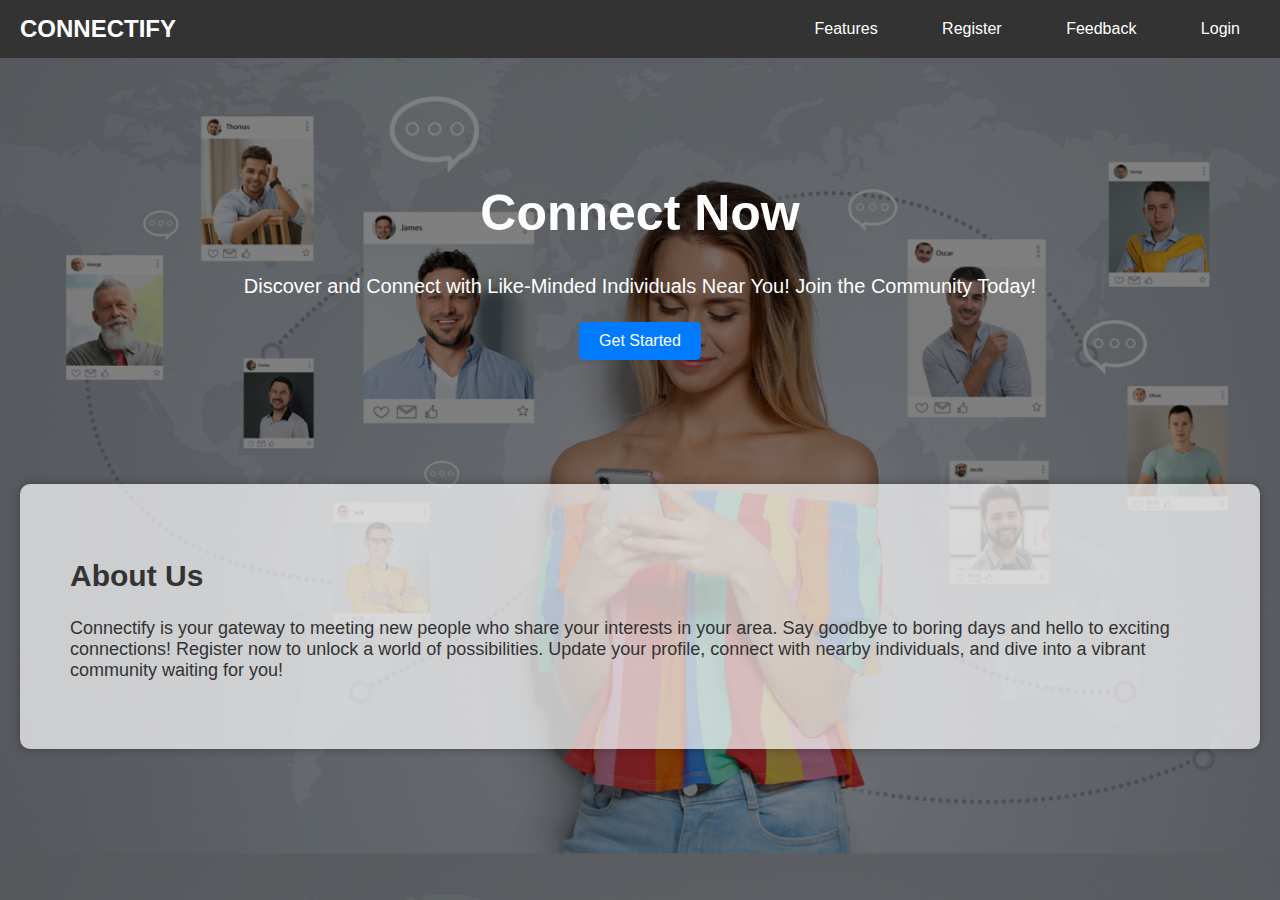
<file: index.html>
<!DOCTYPE html>
<html lang="en">
<head>
<meta charset="UTF-8">
<meta name="viewport" content="width=device-width, initial-scale=1.0">
<title>Connectify</title>
<style>
  body { 
    font-family: Arial, sans-serif; 
    background: url('background.jpg') rgba(0, 0, 0, 0.5); /* Adjusted background color */
    background-size: cover;
    background-blend-mode: multiply; /* Darken the background */
    margin: 0;
    padding: 0;
  }
  .navbar { 
    background-color: #333; 
    padding: 10px; 
    color: white; 
    display: flex; 
    justify-content: space-between; 
    align-items: center;
    position: fixed;
    width: 100%;
    top: 0;
    z-index: 9999;
    transition: background-color 0.3s ease;
  }
  .navbar a { 
    color: white; 
    text-decoration: none; 
    margin: 0 10px; 
    transition: color 0.3s ease;
  }
  .navbar a:hover { 
    text-decoration: underline; 
    color: #ffc107; /* Yellow on hover */
  }
  .logo {
    font-size: 24px;
    font-weight: bold;
    color: #ffc107; /* Yellow */
    margin-left: 20px; /* Adjust as needed */
    text-decoration: none;
    text-transform: uppercase;
  }
  .nav-items { 
    margin-right: 20px; /* Adjust as needed */
  }
  .join-btn, .feature-btn, .register-btn, .feedback-btn { 
    background-color: #333; 
    color: white; 
    padding: 10px 20px; 
    text-align: center; 
    text-decoration: none; 
    display: inline-block; 
    font-size: 16px; 
    margin: 4px 2px; 
    cursor: pointer; 
    border: none;
    border-radius: 5px;
    transition: background-color 0.3s ease, transform 0.2s ease;
  }
  .join-btn:hover, .feature-btn:hover, .register-btn:hover, .feedback-btn:hover { 
    background-color: #333; /* Darker blue on hover */
    transform: translateY(-2px); /* Move button slightly up */
  }
  .get-started-btn { 
    background-color: #007bff; 
    color: white; 
    padding: 10px 20px; 
    text-align: center; 
    text-decoration: none; 
    display: inline-block; 
    font-size: 16px; 
    margin: 4px 2px; 
    cursor: pointer; 
    border: none;
    border-radius: 5px;
    transition: background-color 0.3s ease, transform 0.2s ease;
  }
  .get-started-btn:hover { 
    background-color: #0056b3; /* Darker blue on hover */
    transform: translateY(-2px); /* Move button slightly up */
  }
  .main-content { 
    text-align: center; 
    padding: 150px 0 100px; 
    color: white; 
    position: relative; 
    z-index: 1; 
  }
  .main-content h1 { font-size: 50px; }
  .main-content p { font-size: 20px; }
  .about-section { 
    background-color: rgba(255, 255, 255, 0.7); 
    padding: 50px; 
    border-radius: 10px; 
    margin: 20px; 
    box-shadow: 0 0 10px rgba(0, 0, 0, 0.3); 
  }
  .about-section h2 { font-size: 30px; color: #333; }
  .about-section p { font-size: 18px; color: #333; }
  .plus-icon { position: absolute; bottom: 20px; right: 20px; }
</style>
</head>
<body>
  <div class="navbar">
    <a href="#" class="logo">Connectify</a>
    <div class="nav-items">
      <a href="features.html" class="feature-btn">Features</a>
      <a href="register.html" class="register-btn">Register</a>
      <a href="feedback.html" class="feedback-btn">Feedback</a>
      <a href="login.html" class="join-btn">Login</a>
    </div>
  </div>
  <div class="main-content">
    <h1>Connect Now</h1>
    <p>Discover and Connect with Like-Minded Individuals Near You! Join the Community Today!</p>
    <a href="register.html" class="get-started-btn">Get Started</a>
  </div>
  <div class="about-section">
    <h2>About Us</h2>
    <p>Connectify is your gateway to meeting new people who share your interests in your area. Say goodbye to boring days and hello to exciting connections! Register now to unlock a world of possibilities. Update your profile, connect with nearby individuals, and dive into a vibrant community waiting for you! </p>
  </div>
</body>
</html>
</file>
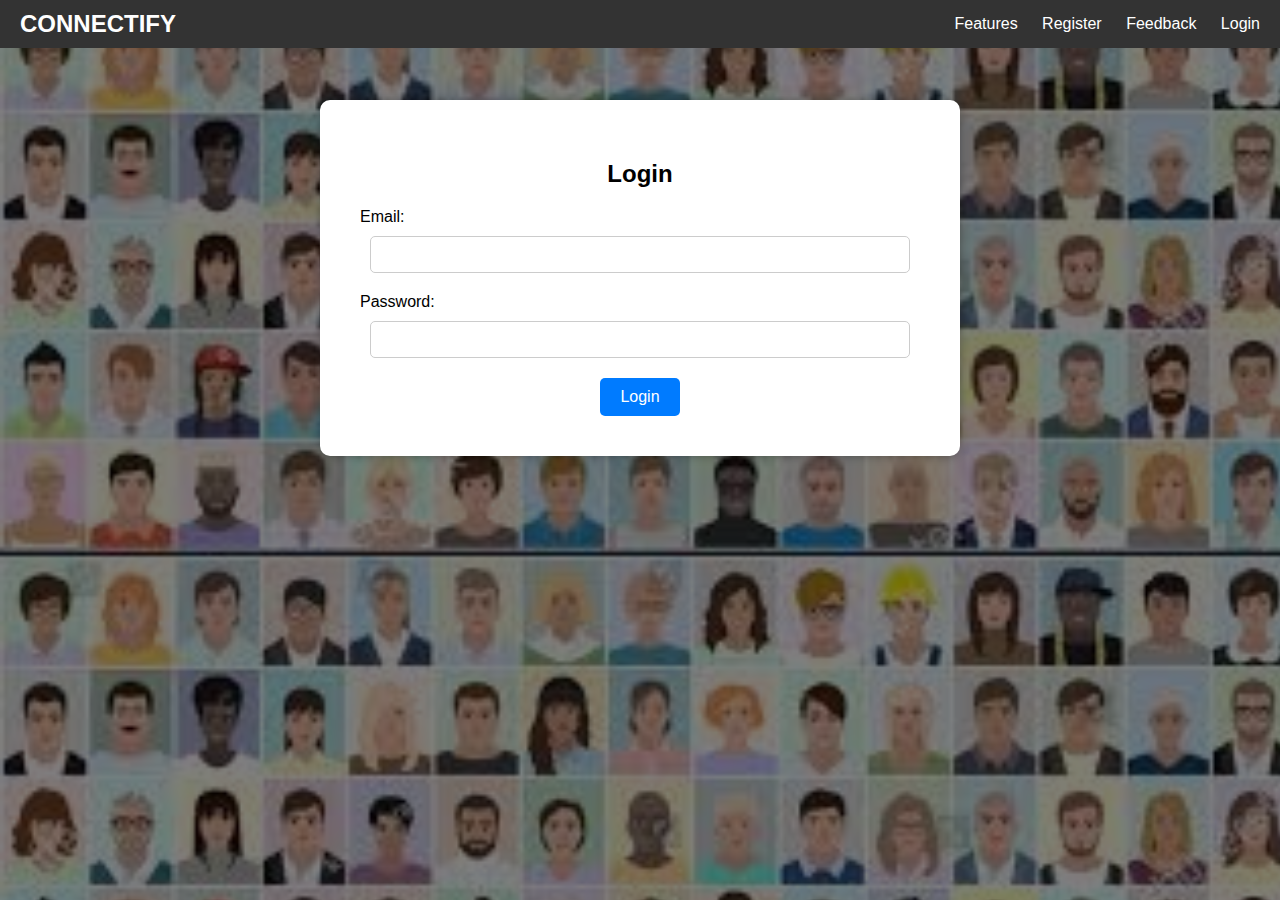
<file: dashboard.html>
<!DOCTYPE html>
<html lang="en">
<head>
    <meta charset="UTF-8">
    <meta name="viewport" content="width=device-width, initial-scale=1.0">
    <title>Accommodation Dashboard</title>
    <style>
        body {
            font-family: Arial, sans-serif;
            margin: 0;
            padding: 0;
            background-image: url('https://montco.today/wp-content/uploads/sites/2/2016/12/photodune-3414091-group-of-business-people-working-at-office-m-1-1.jpg');
            background-size: cover;
            background-position: center;
            background-repeat: no-repeat;
        }
        header {
            background-color: rgba(0, 0, 0, 0.7);
            color: #fff;
            padding: 10px 0;
            text-align: center;
        }
        .navbar { 
    background-color: #333; 
    padding: 10px; 
    color: white; 
    display: flex; 
    justify-content: space-between; 
    align-items: center;
    position: fixed;
    width: 100%;
    top: 0;
    z-index: 9999;
    transition: background-color 0.3s ease;
  }
  .navbar a { 
    color: white; 
    text-decoration: none; 
    margin: 0 10px; 
    transition: color 0.3s ease;
  }
  .navbar a:hover { 
    text-decoration: underline; 
    color: #ffc107; /* Yellow on hover */
  }
  .logo {
    font-size: 24px;
    font-weight: bold;
    color: #ffc107; /* Yellow */
    margin-left: 20px; /* Adjust as needed */
    text-decoration: none;
    text-transform: uppercase;
  }
  .nav-items { 
    margin-right: 20px; /* Adjust as needed */
  }
  .join-btn, .feature-btn, .register-btn, .feedback-btn { 
    background-color: #333; 
    color: white; 
    padding: 10px 20px; 
    text-align: center; 
    text-decoration: none; 
    display: inline-block; 
    font-size: 16px; 
    margin: 4px 2px; 
    cursor: pointer; 
    border: none;
    border-radius: 5px;
    transition: background-color 0.3s ease, transform 0.2s ease;
  }
  .join-btn:hover, .feature-btn:hover, .register-btn:hover, .feedback-btn:hover { 
    background-color: #333; /* Darker blue on hover */
    transform: translateY(-2px); /* Move button slightly up */
  }
        .container {
            display: flex;
        }
        .user-profile {
            width: 250px;
            border-right: 1px solid #ccc;
            padding: 20px;
            box-sizing: border-box;
            background-color: rgba(255, 255, 255, 0.8);
        }
        .user-profile h2 {
            margin-top: 0;
        }
        .provider-profile {
            border: 1px solid #ccc;
            padding: 20px;
            margin-bottom: 20px;
            box-sizing: border-box;
            background-color: rgba(255, 255, 255, 0.8);
        }
        .grid-container {
            flex: 1;
            padding: 20px;
            display: grid;
            grid-template-columns: repeat(auto-fill, minmax(300px, 1fr));
            grid-gap: 20px;
        }
        img {
            max-width: 100%;
            height: auto;
        }

    </style>
</head>
<body>
    <div class="navbar">
        <a href="#" class="logo">Connectify</a>
        <div class="nav-items">
          <a href="event.html" class="feature-btn">Events</a>
          <a href="UpdateProfile" class="register-btn">Update Profile</a>
          <!-- <a href="feedback.html" class="feedback-btn">Feedback</a> -->
          <a href="index.html" class="join-btn">Logout</a>
        </div>
      </div>
    <div class="container" style="padding-top: 50px;">
        <div class="user-profile" id="userProfile">
            <h2>User Profile</h2>
            <!-- User profile information will be dynamically added here -->
        </div>
        <div class="grid-container" id="providerProfiles">
            <!-- Provider profiles will be dynamically added here -->
        </div>
    </div>

    <script>
        // Function to fetch user profile data from the server
        function fetchDashboardData(user_id) {
            const formData = new FormData();
            formData.append('user_id', user_id);
    
            fetch('http://localhost:8000/api/dashboard_data', {
                method: 'POST',
                body: formData
            })
            .then(response => {
                if (!response.ok) {
                    throw new Error('Network response was not ok');
                }
                return response.json();
            })
            .then(data => {
                // Handle dashboard data
                displayUserDetails(data.user_profile);
                displayProviderProfiles(data.provider_profiles);
            })
            .catch(error => {
                console.error('Error fetching dashboard data:', error);
                // Handle error
            });
        }
    
        // Function to display user details
        function displayUserDetails(user_profile) {
            document.getElementById('user-name').textContent = user_profile.Name;
            document.getElementById('user-email').textContent = user_profile.email;
            document.getElementById('user-location').textContent = user_profile.location;
            document.getElementById('user-interests').textContent = user_profile.interest;
        }
    
        // Function to display provider profiles
        function displayProviderProfiles(provider_profiles) {
            var providerProfilesContainer = document.getElementById('providerProfiles');
            providerProfilesContainer.innerHTML = ''; // Clear previous content
    
            provider_profiles.forEach(profile => {
                var providerProfileElement = document.createElement('div');
                providerProfileElement.classList.add('provider-profile');
    
                var profileHTML = `
                    <h3>${profile.Name}</h3>
                    <p>Email: ${profile.email}</p>
                    <p>Location: ${profile.location}</p>
                    <p>Availability: ${profile.availability}</p>
                `;
                providerProfileElement.innerHTML = profileHTML;
    
                providerProfilesContainer.appendChild(providerProfileElement);
            });
        }
    
        window.onload = function() {
            var user_id = sessionStorage.getItem('user_id');
            if (!user_id) {
                // Redirect to login page if user_id is not available
                window.location.href = 'login.html';
            } else {
                fetchDashboardData(user_id);
            }
        }
    </script>
        
</body>
</html>
</file>
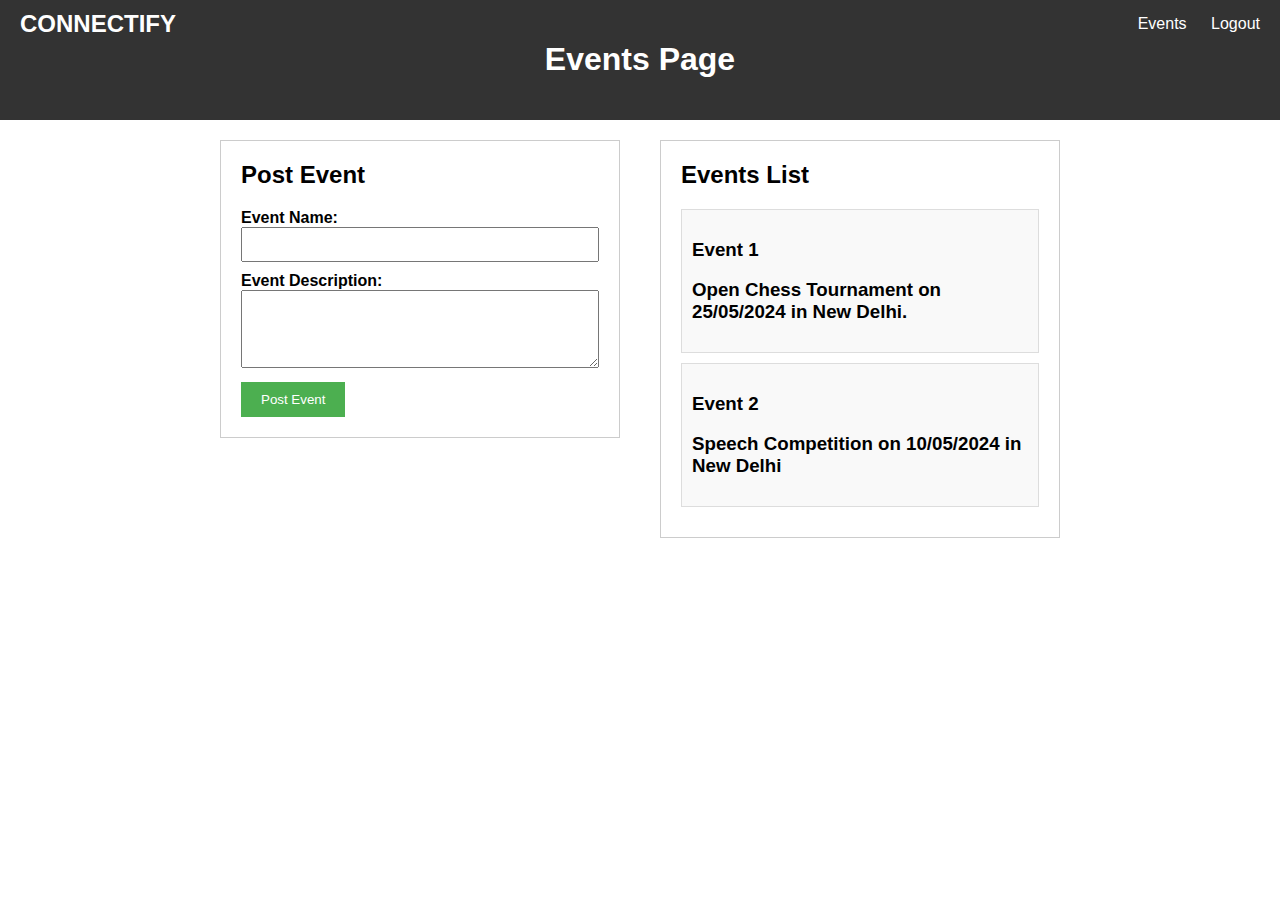
<file: events.html>
<!DOCTYPE html>
<html lang="en">
<head>
    <meta charset="UTF-8">
    <meta name="viewport" content="width=device-width, initial-scale=1.0">
    <title>Events Page</title>
    <style>
        header {
            background-color: rgba(0, 0, 0, 0.7);
            color: #fff;
            padding: 10px 0;
            text-align: center;
        }
        .navbar { 
    background-color: #333; 
    padding: 10px; 
    color: white; 
    display: flex; 
    justify-content: space-between; 
    align-items: center;
    position: fixed;
    width: 100%;
    top: 0;
    z-index: 9999;
    transition: background-color 0.3s ease;
  }
  .navbar a { 
    color: white; 
    text-decoration: none; 
    margin: 0 10px; 
    transition: color 0.3s ease;
  }
  .navbar a:hover { 
    text-decoration: underline; 
    color: #ffc107; /* Yellow on hover */
  }
  .logo {
    font-size: 24px;
    font-weight: bold;
    color: #ffc107; /* Yellow */
    margin-left: 20px; /* Adjust as needed */
    text-decoration: none;
    text-transform: uppercase;
  }
  .nav-items { 
    margin-right: 20px; /* Adjust as needed */
  }
        body {
            font-family: Arial, sans-serif;
            margin: 0;
            padding: 0;
            background-image: url('https://montco.today/wp-content/uploads/sites/2/2016/12/photodune-3414091-group-of-business-people-working-at-office-m-1-1.jpg');
            
        }
        header {
            background-color: #333;
            color: #fff;
            padding: 20px 0;
            text-align: center;
        }
        .container {
            display: flex;
            justify-content: center;
            align-items: flex-start;
            flex-wrap: wrap;
        }
        .post-event {
            width: 400px;
            padding: 20px;
            margin: 20px;
            border: 1px solid #ccc;
            box-sizing: border-box;
        }
        .list-events {
            width: 400px;
            padding: 20px;
            margin: 20px;
            border: 1px solid #ccc;
            box-sizing: border-box;
        }
        h2 {
            margin-top: 0;
        }
        label {
            font-weight: bold;
        }
        input[type="text"],
        textarea {
            width: 100%;
            padding: 8px;
            margin-bottom: 10px;
            box-sizing: border-box;
        }
        button {
            background-color: #4CAF50;
            color: white;
            padding: 10px 20px;
            border: none;
            cursor: pointer;
        }
        button:hover {
            background-color: #45a049;
        }
        .event-item {
            margin-bottom: 10px;
            padding: 10px;
            background-color: #f9f9f9;
            border: 1px solid #ddd;
        }
        img {
            max-width: 100%;
            height: auto;
        }
    </style>
</head>
<body>
    <div class="navbar">
        <a href="#" class="logo">Connectify</a>
        <div class="nav-items">
          <a href="events.html" class="feature-btn">Events</a>
          <!-- <a href="UpdateProfile.html" class="register-btn">Update Profile</a> -->
          <!-- <a href="feedback.html" class="feedback-btn">Feedback</a> -->
          <a href="index.html" class="join-btn">Logout</a>
        </div>
      </div>
    <header>
        <h1>Events Page</h1>
    </header>
    <div class="container">
        <div class="post-event">
            <h2>Post Event</h2>
            <form id="eventForm">
                <label for="eventName">Event Name:</label>
                <input type="text" id="eventName" name="eventName" required>
                <label for="eventDescription">Event Description:</label>
                <textarea id="eventDescription" name="eventDescription" rows="4" required></textarea>
                <button type="submit">Post Event</button>
            </form>
        </div>
        <div class="list-events">
            <h2>Events List</h2>
            <div id="eventsList">
                <!-- Event items will be dynamically added here -->
            </div>
        </div>
    </div>

    <script>
        // Sample data
        var events = [
            { name: "Event 1", description: "Open Chess Tournament on 25/05/2024 in New Delhi."},
            { name: "Event 2", description: "Speech Competition on 10/05/2024 in New Delhi" },
        ];

        // Function to display events
        function displayEvents() {
            var eventsListDiv = document.getElementById("eventsList");
            eventsListDiv.innerHTML = "";
            events.forEach(function(event) {
                var eventItem = document.createElement("div");
                eventItem.classList.add("event-item");
                eventItem.innerHTML = "<h3>" + event.name + "<p>" + event.description + "</p>";
                eventsListDiv.appendChild(eventItem);
            });
        }

        // Call displayEvents function initially to show events
        displayEvents();

        // Function to handle form submission
        document.getElementById("eventForm").addEventListener("submit", function(event) {
            event.preventDefault();
            var eventName = document.getElementById("eventName").value;
            var eventDescription = document.getElementById("eventDescription").value;
            // Add the new event to the events array
            events.push({ name: eventName, description: eventDescription });
            // Clear the form fields
            document.getElementById("eventName").value = "";
            document.getElementById("eventDescription").value = "";
            // Display the updated events list
            displayEvents();
        });
    </script>
</body>
</html>
</file>
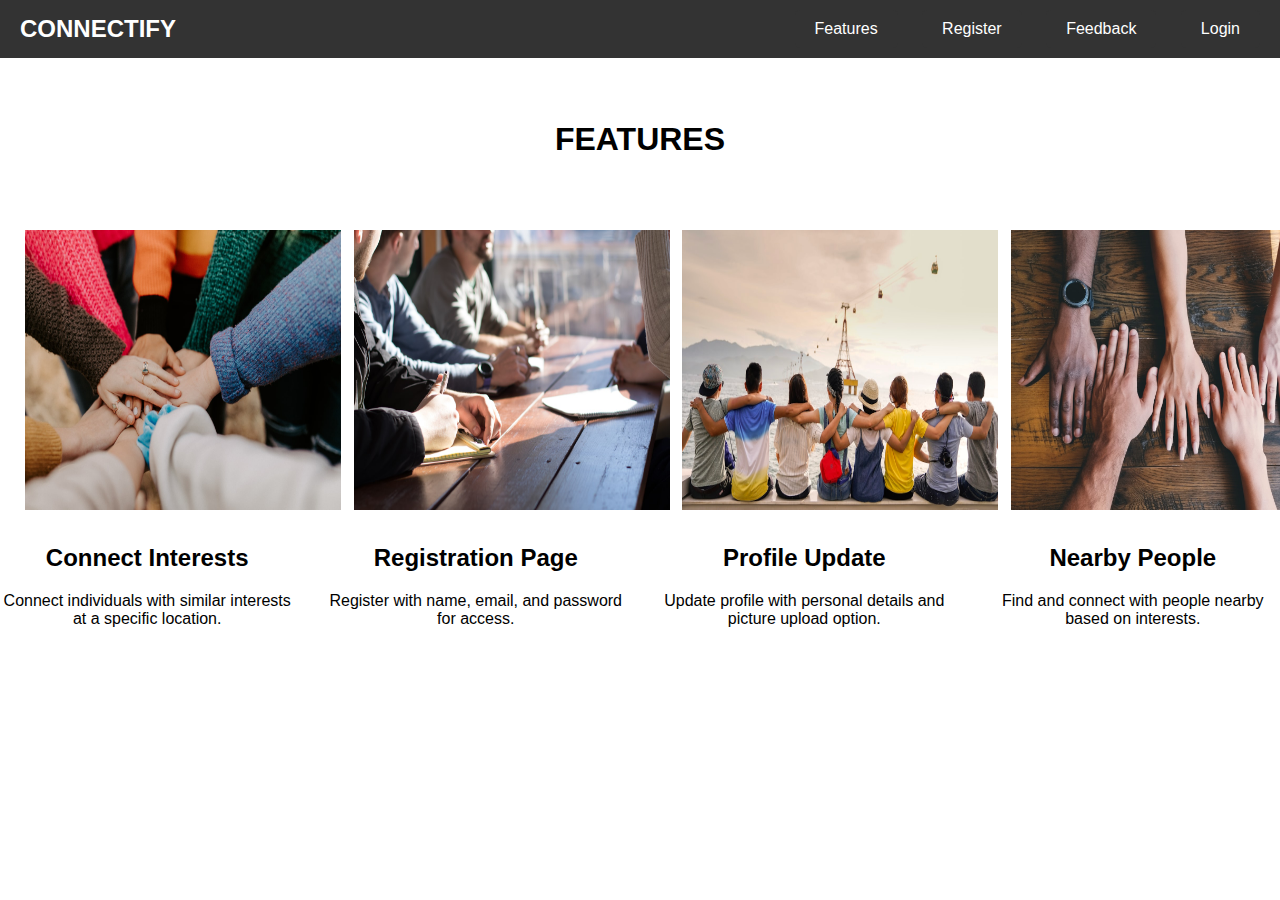
<file: features.html>
<!DOCTYPE html>
<html lang="en">
<head>
<meta charset="UTF-8">
<meta name="viewport" content="width=device-width, initial-scale=1.0">
<title>Connectify</title>
<style>
  body { 
    font-family: Arial, sans-serif; 
    /* background: url('background.jpg') rgba(0, 0, 0, 0.5); Adjusted background color */
    background-size: cover;
    background-blend-mode: multiply; /* Darken the background */
    margin: 0;
    padding: 0;
  }
  .image-container{
    display: flex;
    justify-content: space-between;
    margin: 20px auto;
    /* max-width: 800px; */
  }
  .image-box {
    width: 23%;
    text-align: center;
  }
  .image-box p{
    margin-left: 50px;
  }
  .image-box img {
    height: 280px;
    width: 316px;
    border-radius: 8px;
    margin-bottom: 10px;
    padding-left: 25px;
    padding-right: 25px;
  }

  .caption {
    font-size: 14px;
    color: #555;
  }
  
  .navbar { 
    background-color: #333; 
    padding: 10px; 
    color: white; 
    display: flex; 
    justify-content: space-between; 
    align-items: center;
    position: fixed;
    width: 100%;
    top: 0;
    z-index: 9999;
    transition: background-color 0.3s ease;
  }
  .navbar a { 
    color: white; 
    text-decoration: none; 
    margin: 0 10px; 
    transition: color 0.3s ease;
  }
  .navbar a:hover { 
    text-decoration: underline; 
    color: #ffc107; /* Yellow on hover */
  }
  .logo {
    font-size: 24px;
    font-weight: bold;
    color: #ffc107; /* Yellow */
    margin-left: 20px; /* Adjust as needed */
    text-decoration: none;
    text-transform: uppercase;
  }
  .nav-items { 
    margin-right: 20px; /* Adjust as needed */
  }
  .join-btn, .feature-btn, .register-btn, .feedback-btn { 
    background-color: #333; 
    color: white; 
    padding: 10px 20px; 
    text-align: center; 
    text-decoration: none; 
    display: inline-block; 
    font-size: 16px; 
    margin: 4px 2px; 
    cursor: pointer; 
    border: none;
    border-radius: 5px;
    transition: background-color 0.3s ease, transform 0.2s ease;
  }
  .join-btn:hover, .feature-btn:hover, .register-btn:hover, .feedback-btn:hover { 
    background-color: #333; /* Darker blue on hover */
    transform: translateY(-2px); /* Move button slightly up */
  }
  .get-started-btn { 
    background-color: #007bff; 
    color: white; 
    padding: 10px 20px; 
    text-align: center; 
    text-decoration: none; 
    display: inline-block; 
    font-size: 16px; 
    margin: 4px 2px; 
    cursor: pointer; 
    border: none;
    border-radius: 5px;
    transition: background-color 0.3s ease, transform 0.2s ease;
  }
  .get-started-btn:hover { 
    background-color: #0056b3; /* Darker blue on hover */
    transform: translateY(-2px); /* Move button slightly up */
  }
  .main-content { 
    text-align: center; 
    padding: 150px 0 100px; 
    color: white; 
    position: relative; 
    z-index: 1; 
  }
  .main-content h1 { font-size: 50px; }
  .main-content p { font-size: 20px; }
  .about-section { 
    background-color: rgba(255, 255, 255, 0.7); 
    padding: 50px; 
    border-radius: 10px; 
    margin: 20px; 
    box-shadow: 0 0 10px rgba(0, 0, 0, 0.3); 
  }
  .heading {
    text-align: center; /* Align text to center */
    padding-top: 100px; /* Adjust padding as needed */
  }

  .about-section h2 { font-size: 30px; color: #333; }
  .about-section p { font-size: 18px; color: #333; }
  .plus-icon { position: absolute; bottom: 20px; right: 20px; }
</style>
</head>
<body>
  <div class="navbar">
    <a href="index.html" class="logo">Connectify</a>
    <div class="nav-items">
      <a href="features.html" class="feature-btn">Features</a>
      <a href="register.html" class="register-btn">Register</a>
      <a href="feedback.html" class="feedback-btn">Feedback</a>
      <a href="login.html" class="join-btn">Login</a>
    </div>
  </div>
  <div class="heading" >
    <h1>FEATURES</h1>
    </div>
  <div class="image-container" style="padding-top: 50px;">
    <div class="image-box">
      <img src="f1.jpeg" alt="Image 1" >
      <p class="caption"> <h2>Connect Interests</h2> Connect individuals with similar interests at a specific location.</p>
    </div>
    <div class="image-box">
      <img src="f2.jpeg" alt="Image 2">
      <p class="caption"><h2>Registration Page</h2>Register with name, email, and password for access.</p>
    </div>
    <div class="image-box">
      <img src="f3.jpeg" alt="Image 3">
      <p class="caption"><h2>Profile Update</h2>Update profile with personal details and picture upload option.</p>
    </div>
    <div class="image-box">
      <img src="f4.jpeg" alt="Image 4">
      <p class="caption"><h2>Nearby People</h2>Find and connect with people nearby based on interests.</p>
    </div>
  
</body>
</html>
</file>
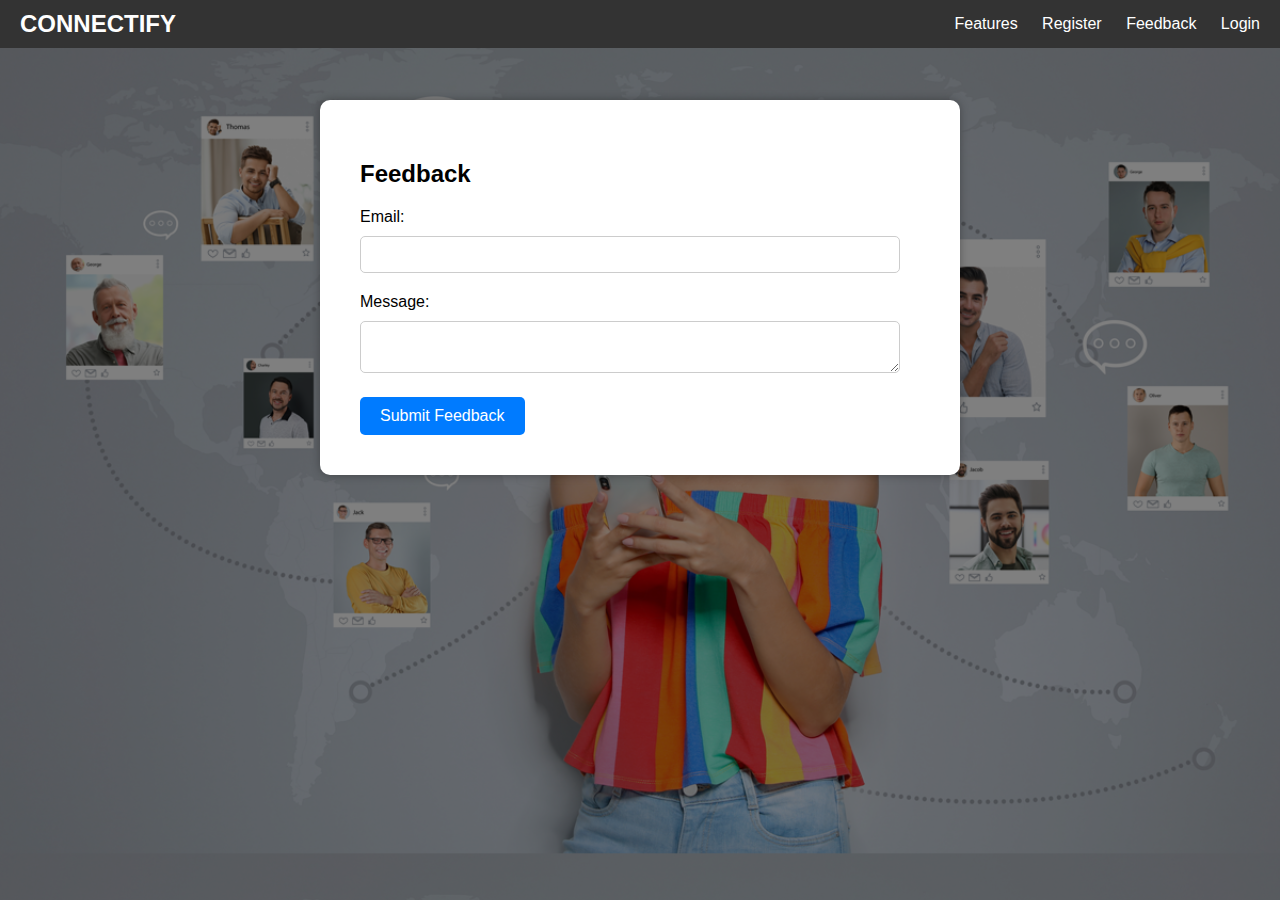
<file: feedback.html>
<!DOCTYPE html>
<html lang="en">
<head>
<meta charset="UTF-8">
<meta name="viewport" content="width=device-width, initial-scale=1.0">
<title>Feedback - Connectify</title>
<style>
  body { 
    font-family: Arial, sans-serif; 
    background: url('background.jpg') rgba(0, 0, 0, 0.5); /* Adjusted background color */
    background-size: cover;
    background-blend-mode: multiply; /* Darken the background */
    margin: 0;
    padding: 0;
  }
  .navbar { 
    background-color: #333; 
    padding: 10px; 
    color: white; 
    display: flex; 
    justify-content: space-between; 
    align-items: center;
    position: fixed;
    width: 100%;
    top: 0;
    z-index: 9999;
    transition: background-color 0.3s ease;
  }
  .navbar a { 
    color: white; 
    text-decoration: none; 
    margin: 0 10px; 
    transition: color 0.3s ease;
  }
  .navbar a:hover { 
    text-decoration: underline; 
    color: #ffc107; /* Yellow on hover */
  }
  .logo {
    font-size: 24px;
    font-weight: bold;
    color: #ffc107; /* Yellow */
    margin-left: 20px; /* Adjust as needed */
    text-decoration: none;
    text-transform: uppercase;
  }
  .nav-items { 
    margin-right: 20px; /* Adjust as needed */
  }
  .feedback-container {
    background-color: white;
    width: 50%;
    margin: 100px auto;
    padding: 40px;
    border-radius: 10px;
    box-shadow: 0 0 10px rgba(0, 0, 0, 0.3);
    box-sizing: border-box;
  }
  .feedback-form label {
    display: block;
    margin-bottom: 10px;
    text-align: left;
  }
  .feedback-form input[type="email"],
  .feedback-form textarea {
    width: calc(100% - 20px);
    padding: 10px;
    margin-bottom: 20px;
    border: 1px solid #ccc;
    border-radius: 5px;
    box-sizing: border-box;
  }
  .feedback-form button {
    background-color: #007bff; 
    color: white; 
    padding: 10px 20px; 
    text-align: center; 
    text-decoration: none; 
    display: inline-block; 
    font-size: 16px; 
    border: none;
    border-radius: 5px;
    cursor: pointer; 
    transition: background-color 0.3s ease;
  }
  .feedback-form button:hover {
    background-color: #0056b3; /* Darker blue on hover */
  }
</style>
</head>
<body>
  <div class="navbar">
    <a href="index.html" class="logo">Connectify</a>
    <div class="nav-items">
      <a href="features.html" class="feature-btn">Features</a>
      <a href="register.html" class="register-btn">Register</a>
      <a href="feedback.html" class="feedback-btn">Feedback</a>
      <a href="login.html" class="join-btn">Login</a>
    </div>
  </div>
  <div class="feedback-container">
    <h2>Feedback</h2>
    <form class="feedback-form">
      <label for="email">Email:</label>
      <input type="email" id="email" name="email" required>

      <label for="feedback">Message:</label>
      <textarea id="feedback" name="feedback" required></textarea>

      <button type="submit">Submit Feedback</button>
    </form>
  </div>

  <script>
    document.querySelector('.feedback-form').addEventListener('submit', function(event) {
      event.preventDefault(); // Prevent default form submission
      
      // Get form data
      var formData = new FormData(this);

      // Send POST request to submit feedback
      fetch('http://127.0.0.1:8000/api/submit_feedback', {
        method: 'POST',
        body: formData
      })
      .then(response => response.json())
      .then(data => {
        if (data.feedback_status === 'success') {
          // Feedback submitted successfully
          alert('Thank you for your feedback!');
          // Optionally, redirect to another page after successful feedback submission
          window.location.href = 'index.html';
        } else {
          // Handle other feedback statuses if needed
          alert('Failed to submit feedback: ' + data.feedback_status);
        }
      })
      .catch(error => {
        console.error('Error:', error);
        alert('An error occurred while submitting feedback');
      });
    });
  </script>
</body>
</html>
</file>
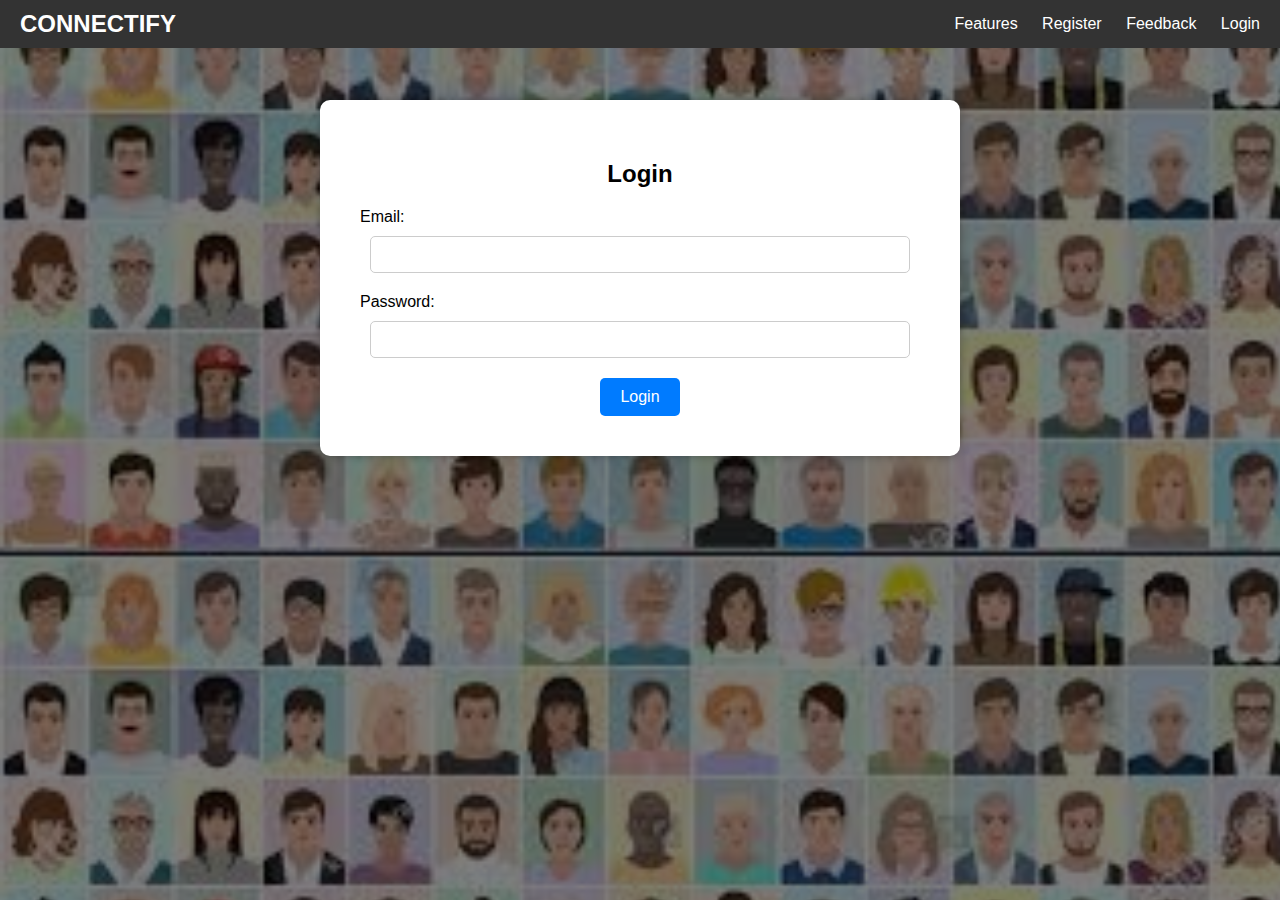
<file: login.html>
<!DOCTYPE html>
<html lang="en">
<head>
<meta charset="UTF-8">
<meta name="viewport" content="width=device-width, initial-scale=1.0">
<title>Login - Connectify</title>
<style>
  body { 
    font-family: Arial, sans-serif; 
    background: url('background2.jpg') rgba(0, 0, 0, 0.5); /* Adjusted background color */
    background-size: cover;
    background-blend-mode: multiply; /* Darken the background */
    margin: 0;
    padding: 0;
  }
  .navbar { 
    background-color: #333; 
    padding: 10px; 
    color: white; 
    display: flex; 
    justify-content: space-between; 
    align-items: center;
    position: fixed;
    width: 100%;
    top: 0;
    z-index: 9999;
    transition: background-color 0.3s ease;
  }
  .navbar a { 
    color: white; 
    text-decoration: none; 
    margin: 0 10px; 
    transition: color 0.3s ease;
  }
  .navbar a:hover { 
    text-decoration: underline; 
    color: #ffc107; /* Yellow on hover */
  }
  .logo {
    font-size: 24px;
    font-weight: bold;
    color: #ffc107; /* Yellow */
    margin-left: 20px; /* Adjust as needed */
    text-decoration: none;
    text-transform: uppercase;
  }
  .nav-items { 
    margin-right: 20px; /* Adjust as needed */
  }
  .login-container {
    background-color: white;
    width: 50%;
    margin: 100px auto;
    padding: 40px;
    border-radius: 10px;
    box-shadow: 0 0 10px rgba(0, 0, 0, 0.3);
    box-sizing: border-box;
    text-align: center;
  }
  .login-form label {
    display: block;
    margin-bottom: 10px;
    text-align: left;
  }
  .login-form input {
    width: calc(100% - 20px);
    padding: 10px;
    margin-bottom: 20px;
    border: 1px solid #ccc;
    border-radius: 5px;
    box-sizing: border-box;
  }
  .login-form button {
    background-color: #007bff; 
    color: white; 
    padding: 10px 20px; 
    text-align: center; 
    text-decoration: none; 
    display: inline-block; 
    font-size: 16px; 
    border: none;
    border-radius: 5px;
    cursor: pointer; 
    transition: background-color 0.3s ease;
  }
  .login-form button:hover {
    background-color: #0056b3; /* Darker blue on hover */
  }
</style>
</head>
<body>
  <div class="navbar">
    <a href="index.html" class="logo">Connectify</a>
    <div class="nav-items">
      <a href="features.html" class="feature-btn">Features</a>
      <a href="register.html" class="register-btn">Register</a>
      <a href="feedback.html" class="feedback-btn">Feedback</a>
      <a href="login.html" class="join-btn">Login</a>
    </div>
  </div>
  <div class="login-container">
    <h2>Login</h2>
    <form id="login-form" class="login-form">
      <label for="email">Email:</label>
      <input type="email" id="email" name="email" required>

      <label for="password">Password:</label>
      <input type="password" id="password" name="password" required>

      <button type="submit">Login</button>
    </form>
  </div>

  <script>
    document.getElementById('login-form').addEventListener('submit', function(event) {
      event.preventDefault(); // Prevent default form submission
      
      // Get form data
      var formData = new FormData(this);

      // Send POST request to login user
      fetch('http://127.0.0.1:8000/api/login_user', {
        method: 'POST',
        body: formData
      })
      .then(response => response.json())
      .then(data => {
        if (data.login_status === 'success') {
          sessionStorage.setItem('user_id', data.user_id);
          // Redirect to dashboard upon successful login
          window.location.href = `dashboard${data.user_id}.html`;
        } else {
          // Handle other login statuses if needed
          alert('Login failed: ' + data.login_status);
        }
      })
      .catch(error => {
        console.error('Error:', error);
        alert('An error occurred during login');
      });
    });
  </script>
</body>
</html>
</file>
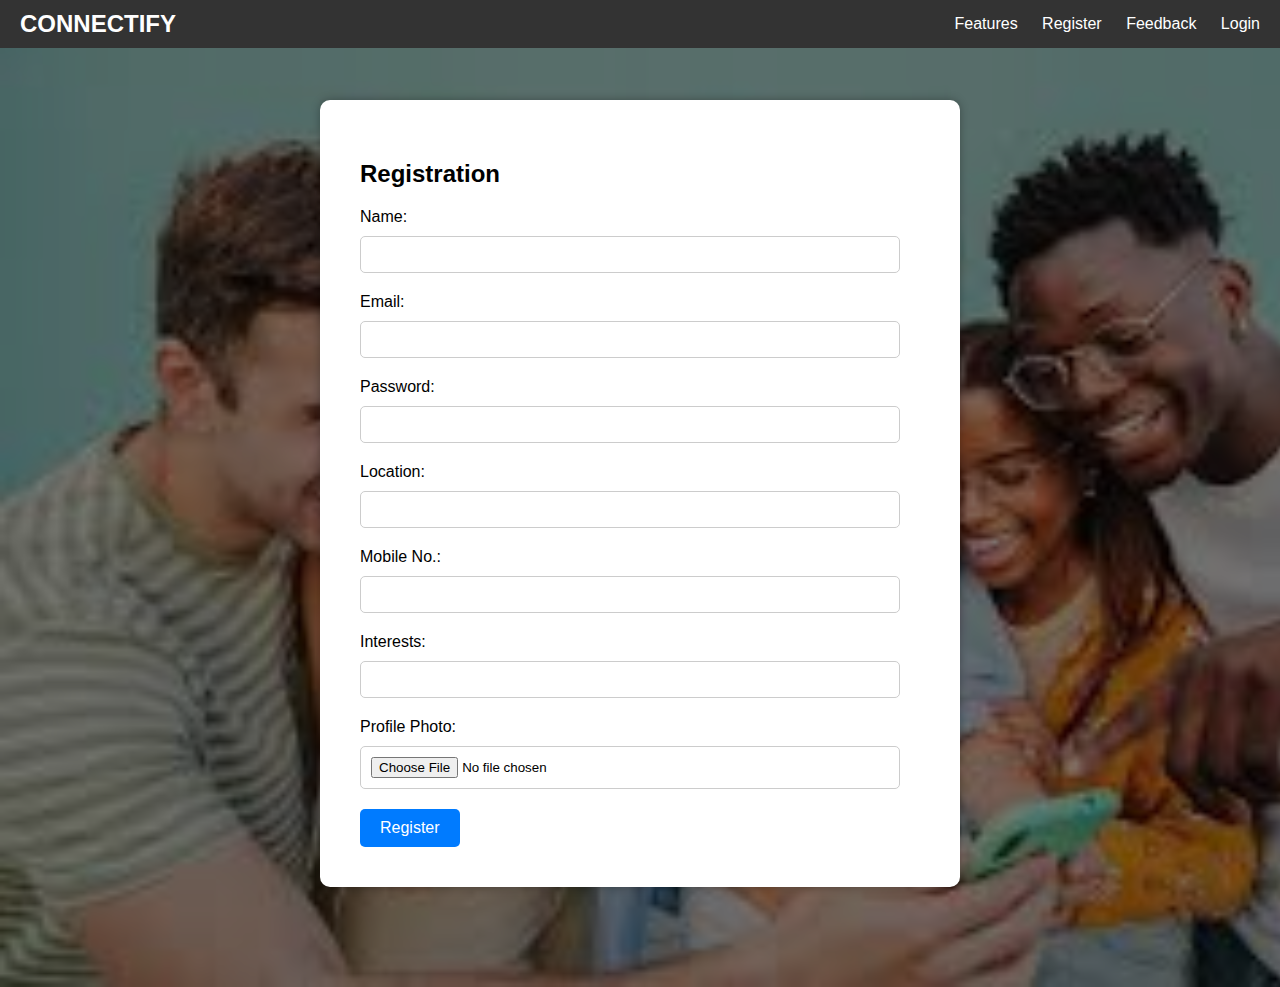
<file: register.html>
<!DOCTYPE html>
<html lang="en">
<head>
<meta charset="UTF-8">
<meta name="viewport" content="width=device-width, initial-scale=1.0">
<title>Registration - Connectify</title>
<style>
  body { 
    font-family: Arial, sans-serif; 
    background: url('background1.jpg') rgba(0, 0, 0, 0.5); /* Adjusted background color */
    background-size: cover;
    background-blend-mode: multiply; /* Darken the background */
    margin: 0;
    padding: 0;
  }
  .navbar { 
    background-color: #333; 
    padding: 10px; 
    color: white; 
    display: flex; 
    justify-content: space-between; 
    align-items: center;
    position: fixed;
    width: 100%;
    top: 0;
    z-index: 9999;
    transition: background-color 0.3s ease;
  }
  .navbar a { 
    color: white; 
    text-decoration: none; 
    margin: 0 10px; 
    transition: color 0.3s ease;
  }
  .navbar a:hover { 
    text-decoration: underline; 
    color: #ffc107; /* Yellow on hover */
  }
  .logo {
    font-size: 24px;
    font-weight: bold;
    color: #ffc107; /* Yellow */
    margin-left: 20px; /* Adjust as needed */
    text-decoration: none;
    text-transform: uppercase;
  }
  .nav-items { 
    margin-right: 20px; /* Adjust as needed */
  }
  .registration-container {
    background-color: white;
    width: 50%;
    margin: 100px auto;
    padding: 40px;
    border-radius: 10px;
    box-shadow: 0 0 10px rgba(0, 0, 0, 0.3);
    box-sizing: border-box;
  }
  .registration-form label {
    display: block;
    margin-bottom: 10px;
  }
  .registration-form input {
    width: calc(100% - 20px);
    padding: 10px;
    margin-bottom: 20px;
    border: 1px solid #ccc;
    border-radius: 5px;
    box-sizing: border-box;
  }
  .registration-form button {
    background-color: #007bff; 
    color: white; 
    padding: 10px 20px; 
    text-align: center; 
    text-decoration: none; 
    display: inline-block; 
    font-size: 16px; 
    border: none;
    border-radius: 5px;
    cursor: pointer; 
    transition: background-color 0.3s ease;
  }
  .registration-form button:hover {
    background-color: #0056b3; /* Darker blue on hover */
  }
</style>
</head>
<body>
  <div class="navbar">
    <a href="index.html" class="logo">Connectify</a>
    <div class="nav-items">
      <a href="features.html" class="feature-btn">Features</a>
      <a href="register.html" class="register-btn">Register</a>
      <a href="feedback.html" class="feedback-btn">Feedback</a>
      <a href="login.html" class="join-btn">Login</a>
    </div>
  </div>
  <div class="registration-container">
    <h2>Registration</h2>
    <form id="registration-form" class="registration-form">
      <label for="name">Name:</label>
      <input type="text" id="name" name="name" required>

      <label for="email">Email:</label>
      <input type="email" id="email" name="email" required>

      <label for="password">Password:</label>
      <input type="password" id="password" name="password" required>

      <label for="location">Location:</label>
      <input type="text" id="location" name="location">

      <label for="mobile">Mobile No.:</label>
      <input type="text" id="mobile" name="mobile">

      <label for="interest">Interests:</label>
      <input type="text" id="interest" name="interest">

      <label for="photo">Profile Photo:</label>
      <input type="file" id="photo" name="photo" accept="image/*">

      <!-- Add more fields as needed -->

      <button type="submit">Register</button>
    </form>
  </div>
  <script>
    document.getElementById('registration-form').addEventListener('submit', function(event) {
      event.preventDefault(); // Prevent default form submission
      
      // Get form data
      var formData = new FormData(this);

      // Send POST request to register user
      fetch('http://127.0.0.1:8000/api/register_user', {
        method: 'POST',
        body: formData
      })
      .then(response => response.json())
      .then(data => {
        if (data.register_status === 'success') {
          // Redirect to login page upon successful registration
          window.location.href = 'login.html';
        } else {
          // Handle other registration statuses if needed
          alert('Registration failed: ' + data.register_status);
        }
      })
      .catch(error => {
        console.error('Error:', error);
        alert('An error occurred during registration');
      });
    });
  </script>
</body>
</html>
</file>
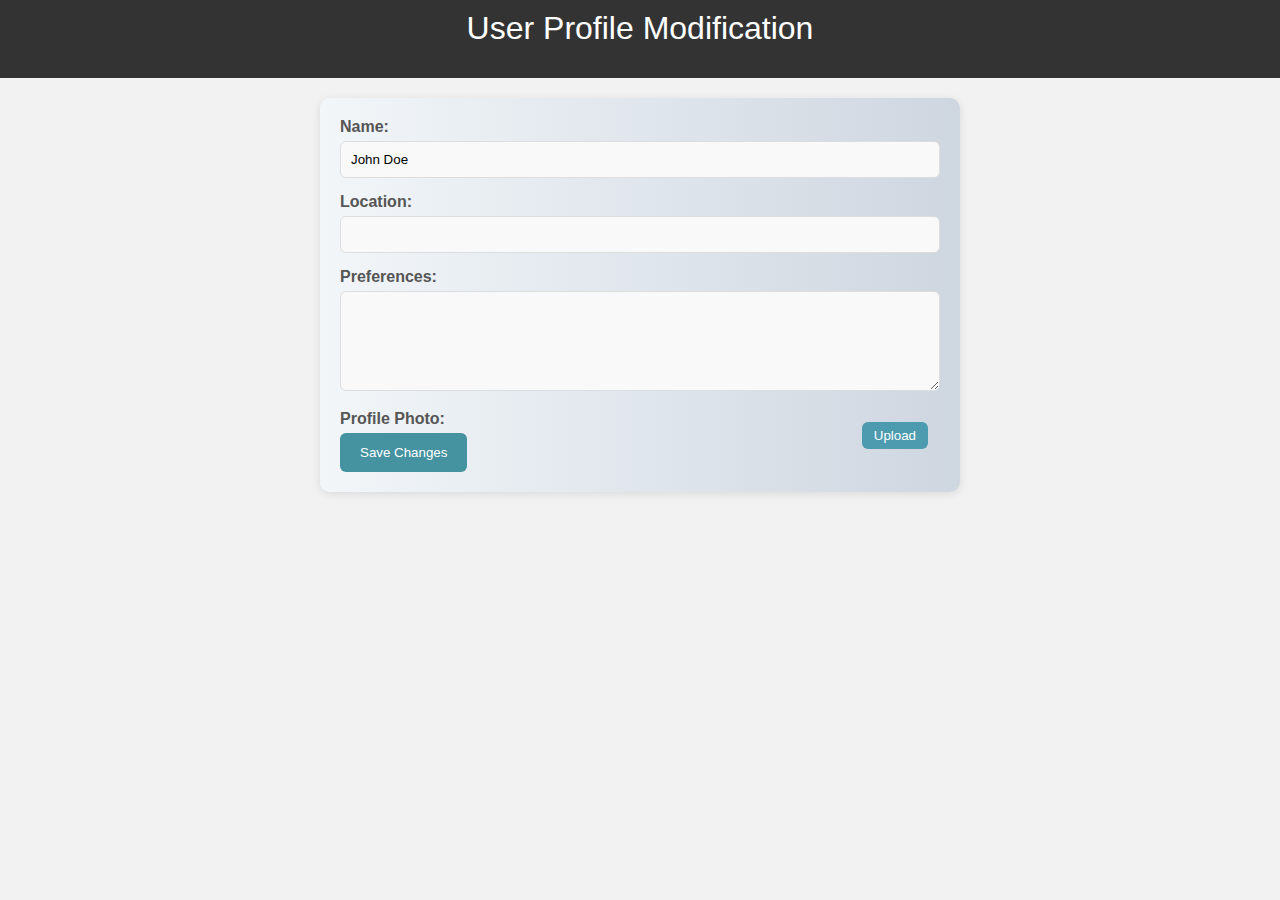
<file: UpdateProfile.html>
<!DOCTYPE html>
<html lang="en">
<head>
    <meta charset="UTF-8">
    <meta name="viewport" content="width=device-width, initial-scale=1.0">
    <title>User Profile Modification</title>
    <style>
        body {
            font-family: 'Segoe UI', Tahoma, Geneva, Verdana, sans-serif;
            margin: 0;
            padding: 0;
            background-color: #f2f2f2;
            color: #555;
        }
        header {
            background-color: #333;
            color: #fff;
            padding: 10px 0;
            text-align: center;
            margin-bottom: 20px;
        }
        .container {
            max-width: 600px;
            margin: 0 auto;
            padding: 20px;
            border-radius: 10px;
            box-shadow: 0 2px 10px rgba(0, 0, 0, 0.1);
            background: linear-gradient(to right, #F2F6F9, #CED6E0);
        }
        h1 {
            margin-top: 0;
            font-weight: normal;
        }
        label {
            font-weight: bold;
            display: block;
            margin-bottom: 5px;
        }
        input[type="text"],
        input[type="email"],
        textarea,
        input[type="file"] {
            width: 100%;
            padding: 10px;
            margin-bottom: 15px;
            border: none;
            border-radius: 6px;
            box-sizing: border-box;
            background-color: #f9f9f9;
            border: 1px solid #ddd;
            transition: border-color 0.3s ease;
        }
        input[type="text"]:focus,
        input[type="email"]:focus,
        textarea:focus,
        input[type="file"]:focus {
            border-color: #4592a0;
        }
        textarea {
            resize: vertical;
            min-height: 100px;
        }
        button {
            background-color: #4592a0;
            color: white;
            padding: 12px 20px;
            border: none;
            border-radius: 6px;
            cursor: pointer;
            transition: background-color 0.3s ease;
        }
        button:hover {
            background-color: #4592a0;
        }
        .input-wrapper {
            position: relative;
        }
        .upload-btn {
            position: absolute;
            top: 12px;
            right: 12px;
            background-color: #4c9baf;
            color: white;
            padding: 6px 12px;
            border: none;
            border-radius: 6px;
            cursor: pointer;
            transition: background-color 0.3s ease;
        }
        .upload-btn:hover {
            background-color: #455aa0;
        }
    </style>
</head>
<body>
    <header>
        <h1>User Profile Modification</h1>
    </header>
    <div class="container">
        <form id="profileForm" enctype="multipart/form-data">
            <label for="name">Name:</label>
            <input type="text" id="name" name="name" required>
           <label for="location">Location:</label>
            <input type="text" id="location" name="location">
            <label for="bio">Preferences:</label>
            <textarea id="bio" name="bio" rows="4"></textarea>
            <div class="input-wrapper">
                <label for="profilePhoto">Profile Photo:</label>
                <input type="file" id="profilePhoto" name="profilePhoto" style="display: none;">
                <button type="button" class="upload-btn" onclick="document.getElementById('profilePhoto').click();">Upload</button>
            </div>
            <button type="submit">Save Changes</button>
        </form>
    </div>

    <script>
        // Function to populate form fields with user's existing profile data (assuming you have access to user data)
        function populateProfileForm() {
            var userData = {
                name: "John Doe",
                email: "john@example.com",
                location: "City, Country",
                bio: "Lorem ipsum dolor sit amet, consectetur adipiscing elit."
            };
            document.getElementById("name").value = userData.name;
            document.getElementById("email").value = userData.email;
            document.getElementById("location").value = userData.location;
            document.getElementById("bio").value = userData.bio;
        }

        // Call populateProfileForm function initially to populate form with existing profile data
        populateProfileForm();

        // Function to handle form submission
        document.getElementById("profileForm").addEventListener("submit", function(event) {
            event.preventDefault();
            var formData = new FormData(this);
            // Assuming you have code here to handle form submission and update user profile data
            // You can access form data using formData.get("name"), etc.
            // Once the profile is updated, you can redirect the user to their profile page or any other page
            alert("Profile updated successfully!");
            // Redirect example:
            // window.location.href = "profile.html";
        });
    </script>
</body>
</html>
</file>
